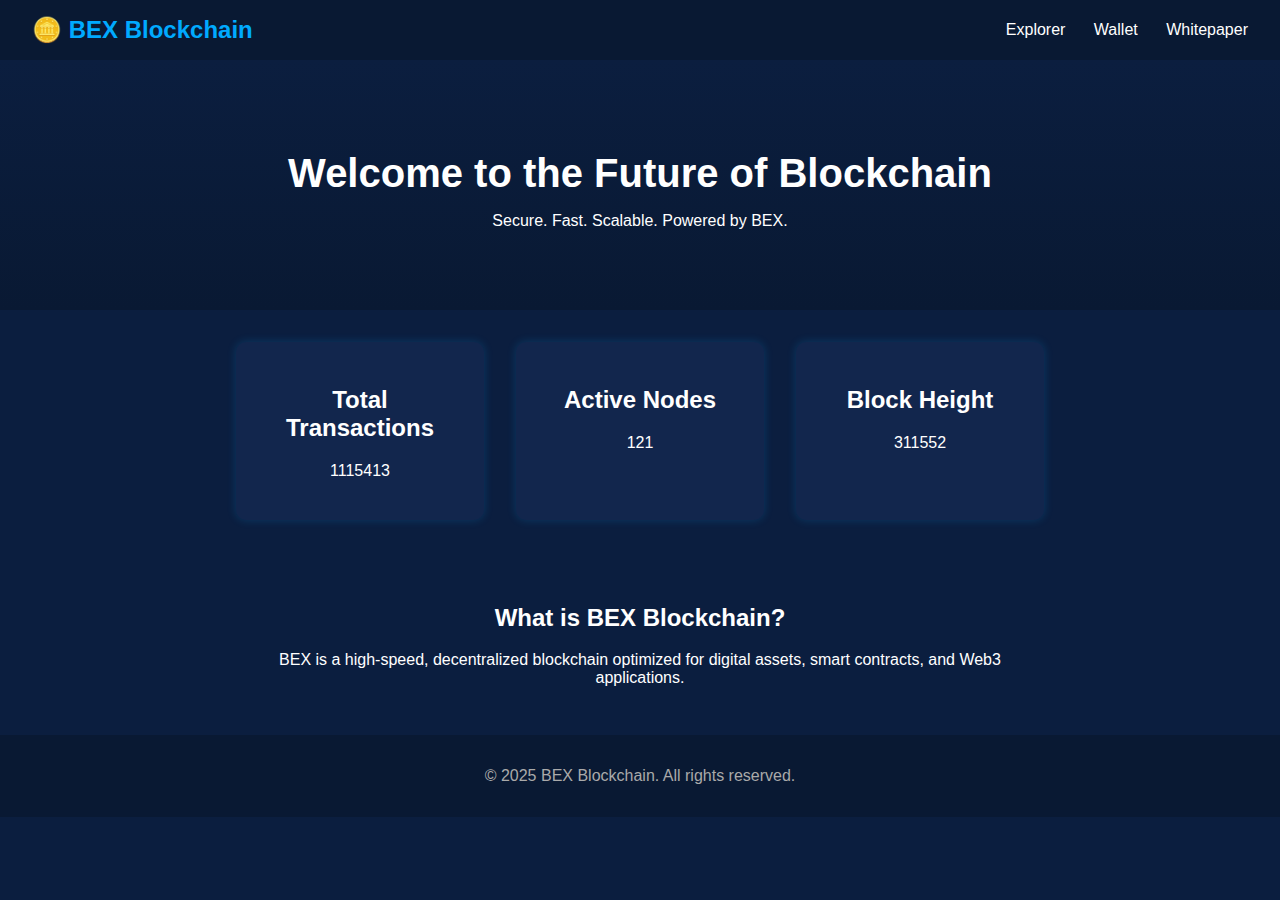
<file: index.html>
<!DOCTYPE html>
<html lang="en">
<head>
  <meta charset="UTF-8" />
  <meta name="viewport" content="width=device-width, initial-scale=1.0"/>
  <title>BEX Blockchain</title>
  <link rel="stylesheet" href="style.css" />
</head>
<body>
  <header>
    <div class="logo">🪙 BEX Blockchain</div>
    <nav>
      <a href="#">Explorer</a>
      <a href="#">Wallet</a>
      <a href="#">Whitepaper</a>
    </nav>
  </header>

  <main>
    <section class="hero">
      <h1>Welcome to the Future of Blockchain</h1>
      <p>Secure. Fast. Scalable. Powered by BEX.</p>
    </section>

    <section class="stats">
      <div class="stat-card">
        <h2>Total Transactions</h2>
        <p id="txCount">1,243,567</p>
      </div>
      <div class="stat-card">
        <h2>Active Nodes</h2>
        <p id="nodes">123</p>
      </div>
      <div class="stat-card">
        <h2>Block Height</h2>
        <p id="blockHeight">325,812</p>
      </div>
    </section>

    <section class="about">
      <h2>What is BEX Blockchain?</h2>
      <p>BEX is a high-speed, decentralized blockchain optimized for digital assets, smart contracts, and Web3 applications.</p>
    </section>
  </main>

  <footer>
    <p>© 2025 BEX Blockchain. All rights reserved.</p>
  </footer>

  <script src="script.js"></script>
</body>
</html>
</file>
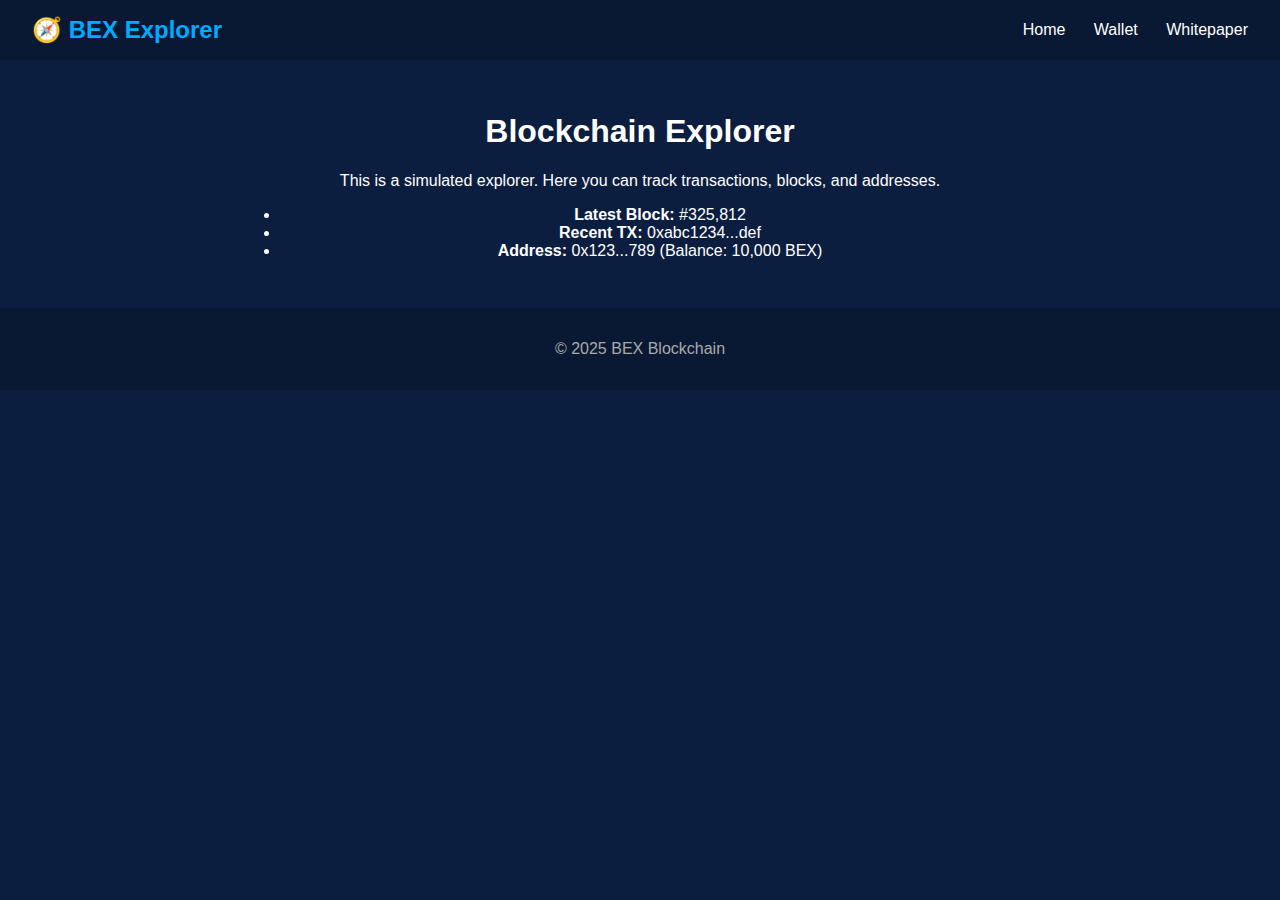
<file: explorer.html>
<!DOCTYPE html>
<html lang="en">
<head>
  <meta charset="UTF-8" />
  <meta name="viewport" content="width=device-width, initial-scale=1.0"/>
  <title>BEX Explorer</title>
  <link rel="stylesheet" href="style.css" />
</head>
<body>
  <header>
    <div class="logo">🧭 BEX Explorer</div>
    <nav>
      <a href="index.html">Home</a>
      <a href="wallet.html">Wallet</a>
      <a href="whitepaper.html">Whitepaper</a>
    </nav>
  </header>
  <main class="about">
    <h1>Blockchain Explorer</h1>
    <p>This is a simulated explorer. Here you can track transactions, blocks, and addresses.</p>
    <ul>
      <li><strong>Latest Block:</strong> #325,812</li>
      <li><strong>Recent TX:</strong> 0xabc1234...def</li>
      <li><strong>Address:</strong> 0x123...789 (Balance: 10,000 BEX)</li>
    </ul>
  </main>
  <footer><p>© 2025 BEX Blockchain</p></footer>
</body>
</html>
</file>
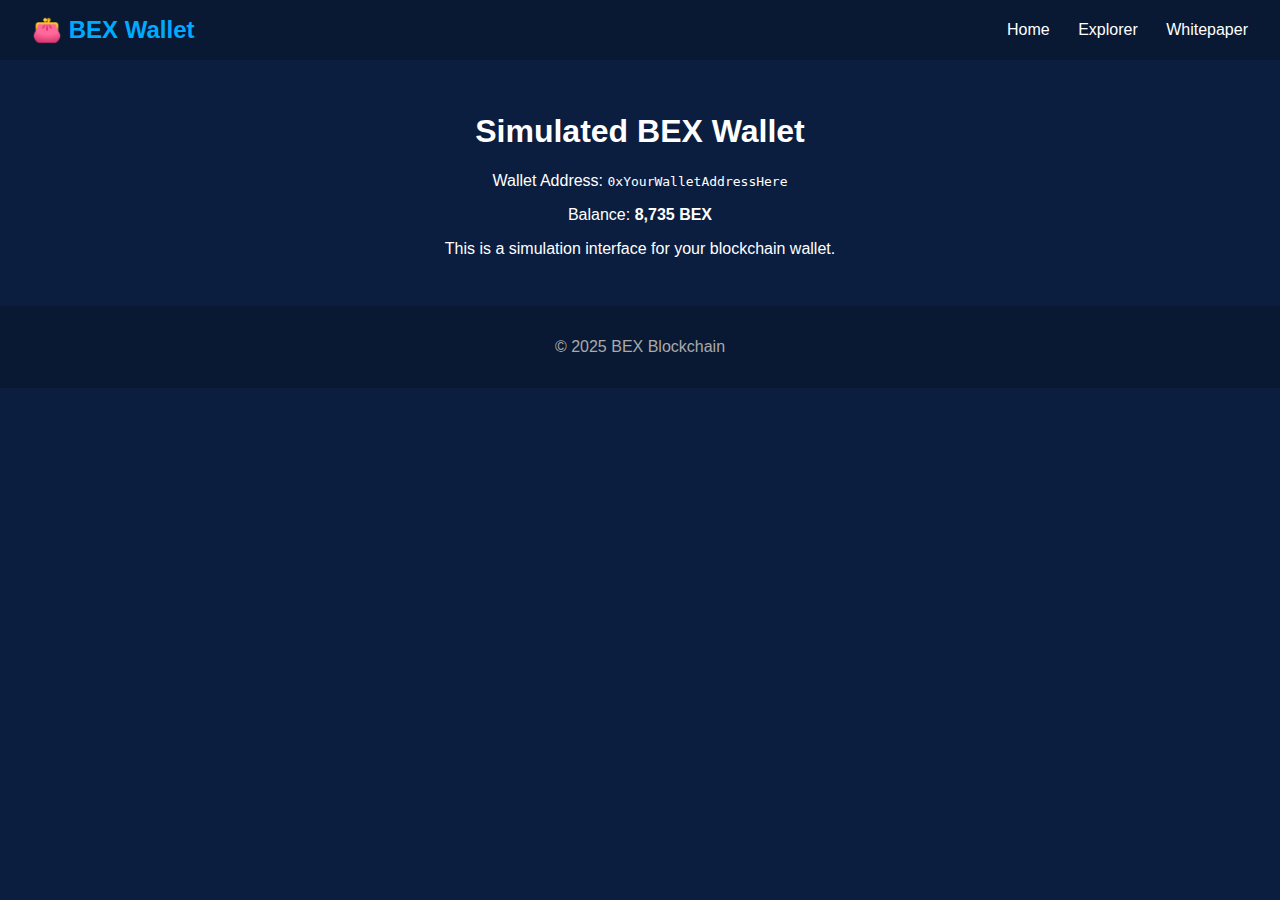
<file: wallet.html>
<!DOCTYPE html>
<html lang="en">
<head>
  <meta charset="UTF-8" />
  <meta name="viewport" content="width=device-width, initial-scale=1.0"/>
  <title>BEX Wallet</title>
  <link rel="stylesheet" href="style.css" />
</head>
<body>
  <header>
    <div class="logo">👛 BEX Wallet</div>
    <nav>
      <a href="index.html">Home</a>
      <a href="explorer.html">Explorer</a>
      <a href="whitepaper.html">Whitepaper</a>
    </nav>
  </header>
  <main class="about">
    <h1>Simulated BEX Wallet</h1>
    <p>Wallet Address: <code>0xYourWalletAddressHere</code></p>
    <p>Balance: <strong>8,735 BEX</strong></p>
    <p>This is a simulation interface for your blockchain wallet.</p>
  </main>
  <footer><p>© 2025 BEX Blockchain</p></footer>
</body>
</html>
</file>
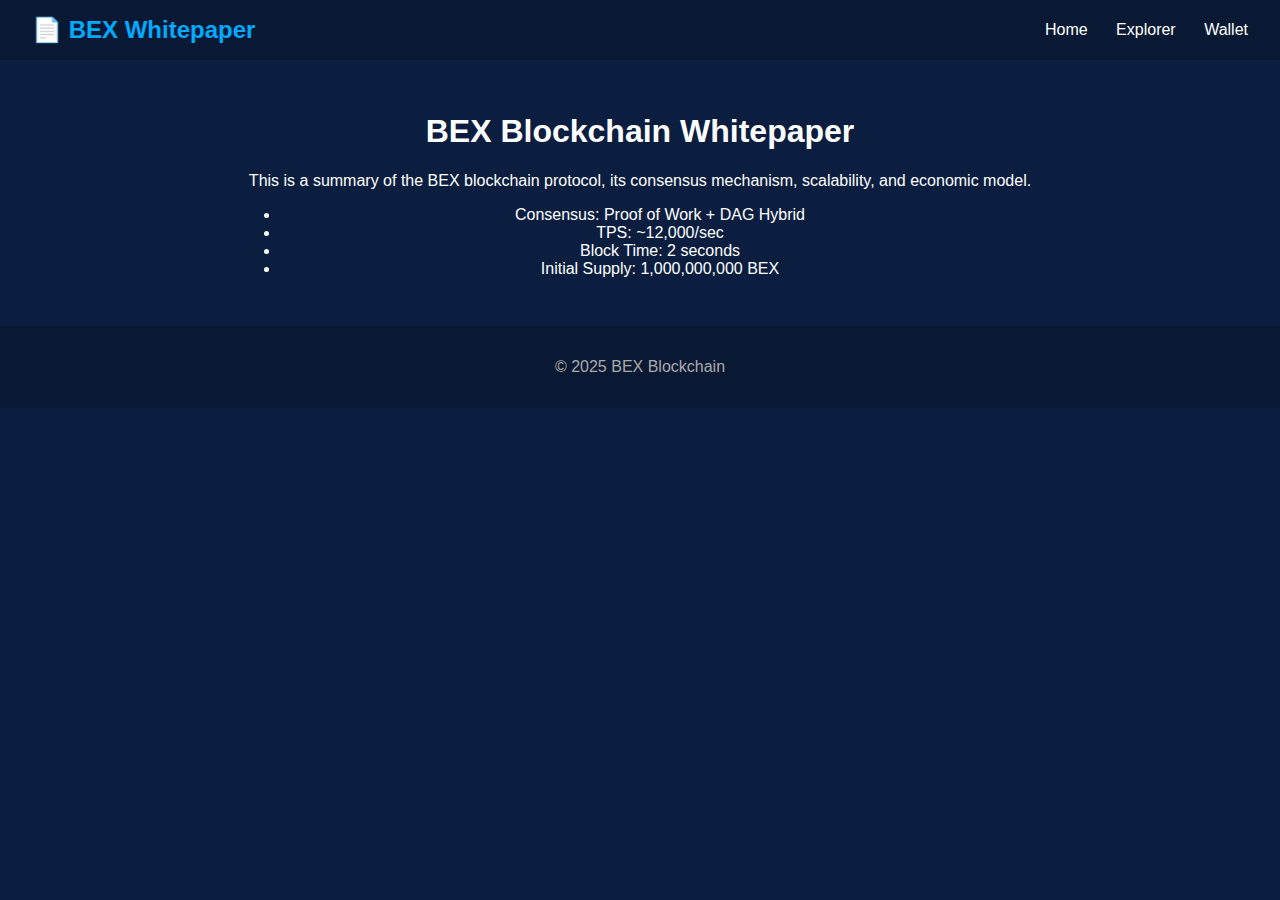
<file: whitepaper.html>
<!DOCTYPE html>
<html lang="en">
<head>
  <meta charset="UTF-8" />
  <meta name="viewport" content="width=device-width, initial-scale=1.0"/>
  <title>BEX Whitepaper</title>
  <link rel="stylesheet" href="style.css" />
</head>
<body>
  <header>
    <div class="logo">📄 BEX Whitepaper</div>
    <nav>
      <a href="index.html">Home</a>
      <a href="explorer.html">Explorer</a>
      <a href="wallet.html">Wallet</a>
    </nav>
  </header>
  <main class="about">
    <h1>BEX Blockchain Whitepaper</h1>
    <p>This is a summary of the BEX blockchain protocol, its consensus mechanism, scalability, and economic model.</p>
    <ul>
      <li>Consensus: Proof of Work + DAG Hybrid</li>
      <li>TPS: ~12,000/sec</li>
      <li>Block Time: 2 seconds</li>
      <li>Initial Supply: 1,000,000,000 BEX</li>
    </ul>
  </main>
  <footer><p>© 2025 BEX Blockchain</p></footer>
</body>
</html>
</file>
<file: style.css>
body {
  margin: 0;
  font-family: 'Segoe UI', sans-serif;
  background: #0b1e3f;
  color: #ffffff;
}
header {
  background: #091933;
  display: flex;
  justify-content: space-between;
  align-items: center;
  padding: 1rem 2rem;
}
.logo {
  font-size: 1.5rem;
  font-weight: bold;
  color: #00aaff;
}
nav a {
  color: #fff;
  margin-left: 1.5rem;
  text-decoration: none;
}
.hero {
  text-align: center;
  padding: 4rem 2rem;
  background: linear-gradient(to bottom, #0b1e3f, #091933);
}
.hero h1 {
  font-size: 2.5rem;
  margin-bottom: 1rem;
}
.stats {
  display: flex;
  justify-content: center;
  gap: 2rem;
  padding: 2rem;
  flex-wrap: wrap;
}
.stat-card {
  background: #12264d;
  padding: 1.5rem;
  border-radius: 10px;
  box-shadow: 0 0 10px #00aaff33;
  text-align: center;
  width: 200px;
}
.about {
  padding: 2rem;
  max-width: 800px;
  margin: auto;
  text-align: center;
}
footer {
  text-align: center;
  padding: 1rem;
  background: #091933;
  color: #aaa;
}
</file>
